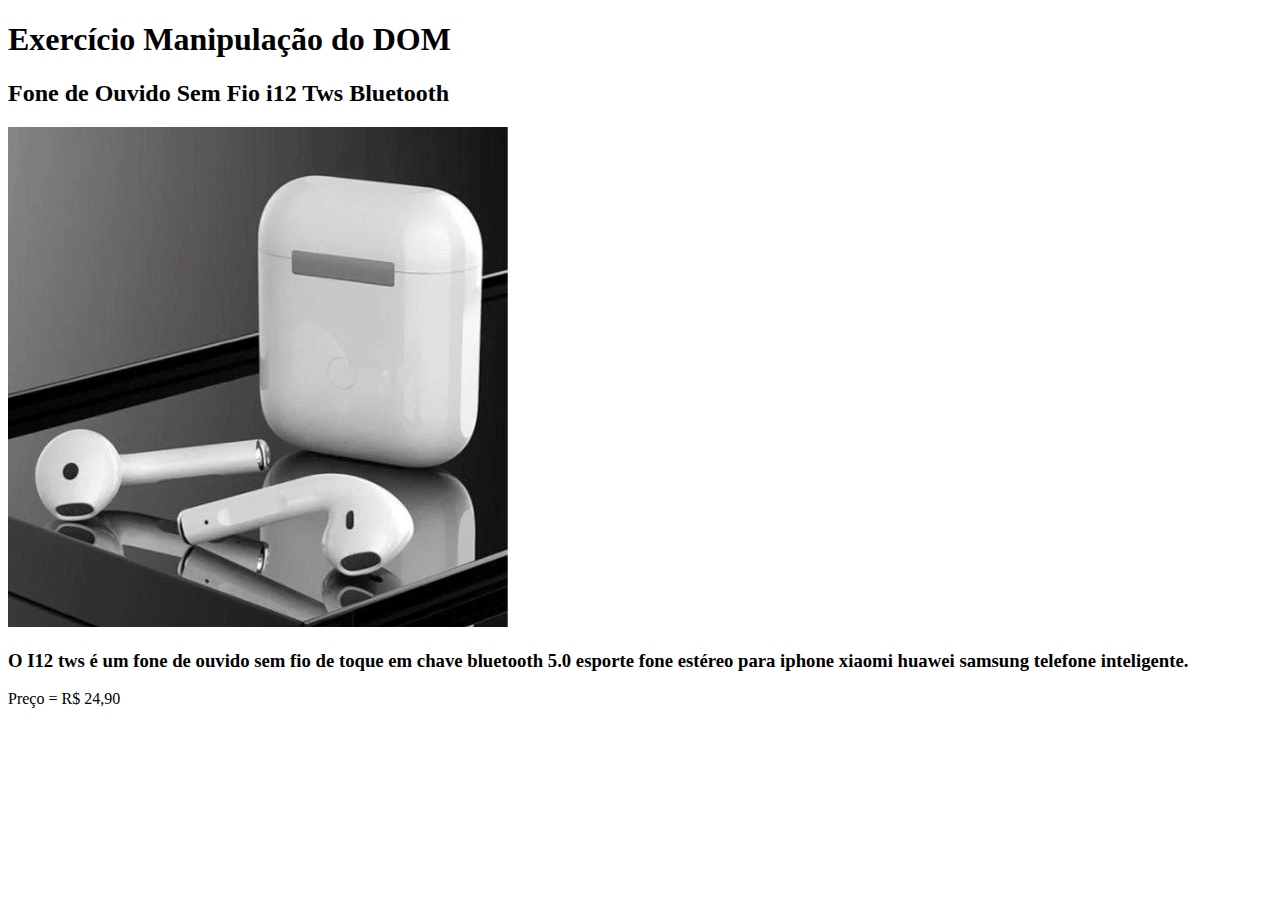
<file: desenv5.3js/index.html>
<!DOCTYPE html>
<html lang="pt-br">
<head>
    <meta charset="UTF-8">
    <meta name="viewport" content="width=device-width, initial-scale=1.0">
    <script src="./script.js" defer></script>
    <title>Criando Elementos no Dom</title>
</head>
<body>
    <header>
        
    </header>
    <section class="principal">

    </section>
    
</body>
</html>
</file>
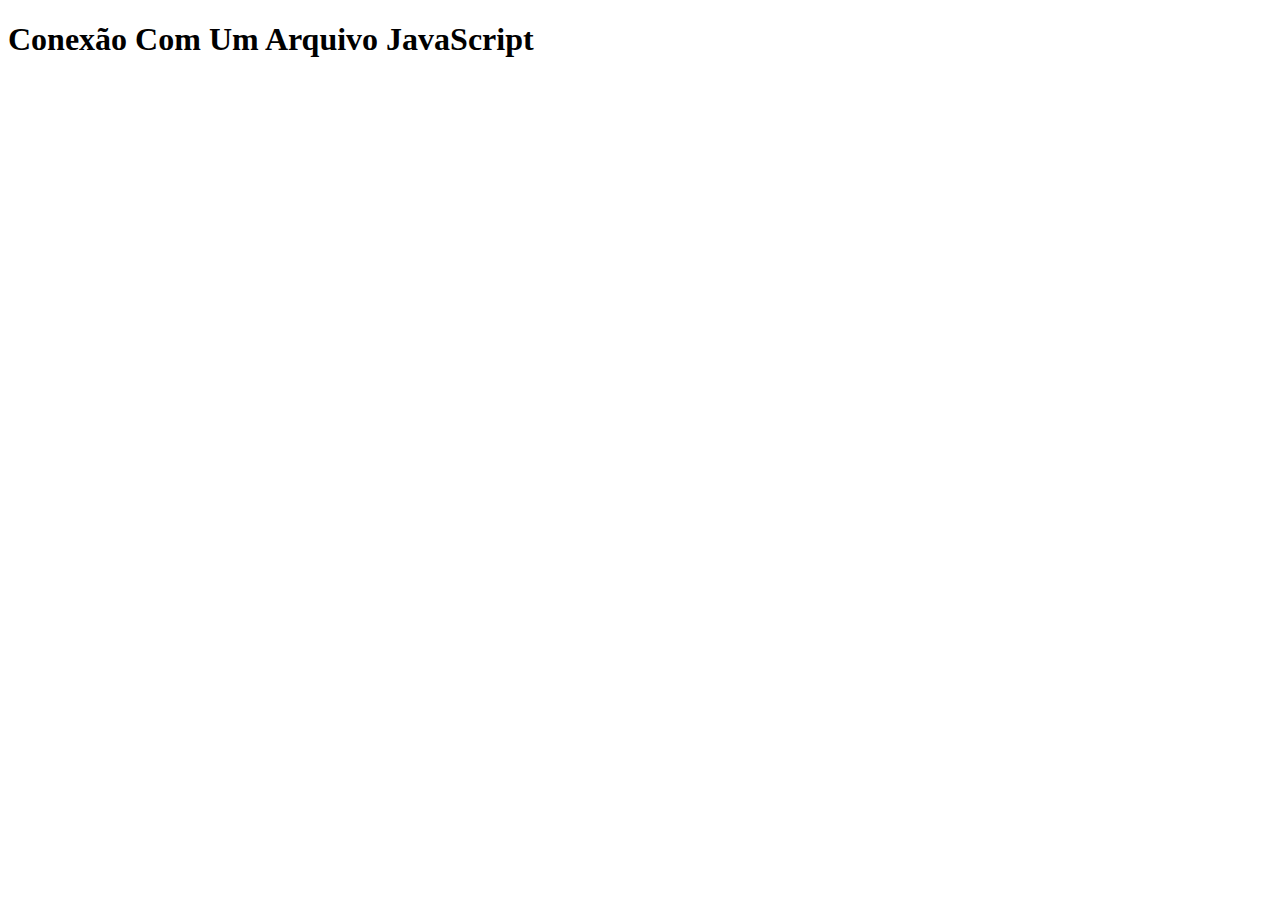
<file: desnev4js/index.html>
<!DOCTYPE html>
<html lang="pt-br">
<head>
    <meta charset="UTF-8">
    <meta name="viewport" content="width=device-width, initial-scale=1.0">
    <script src="./script.js" defer></script>
    <title>Desenvolvimento 4 JavaScript</title>
</head>
<body>
    <h1>Conexão Com Um Arquivo JavaScript</h1>
</body>
</html>
</file>
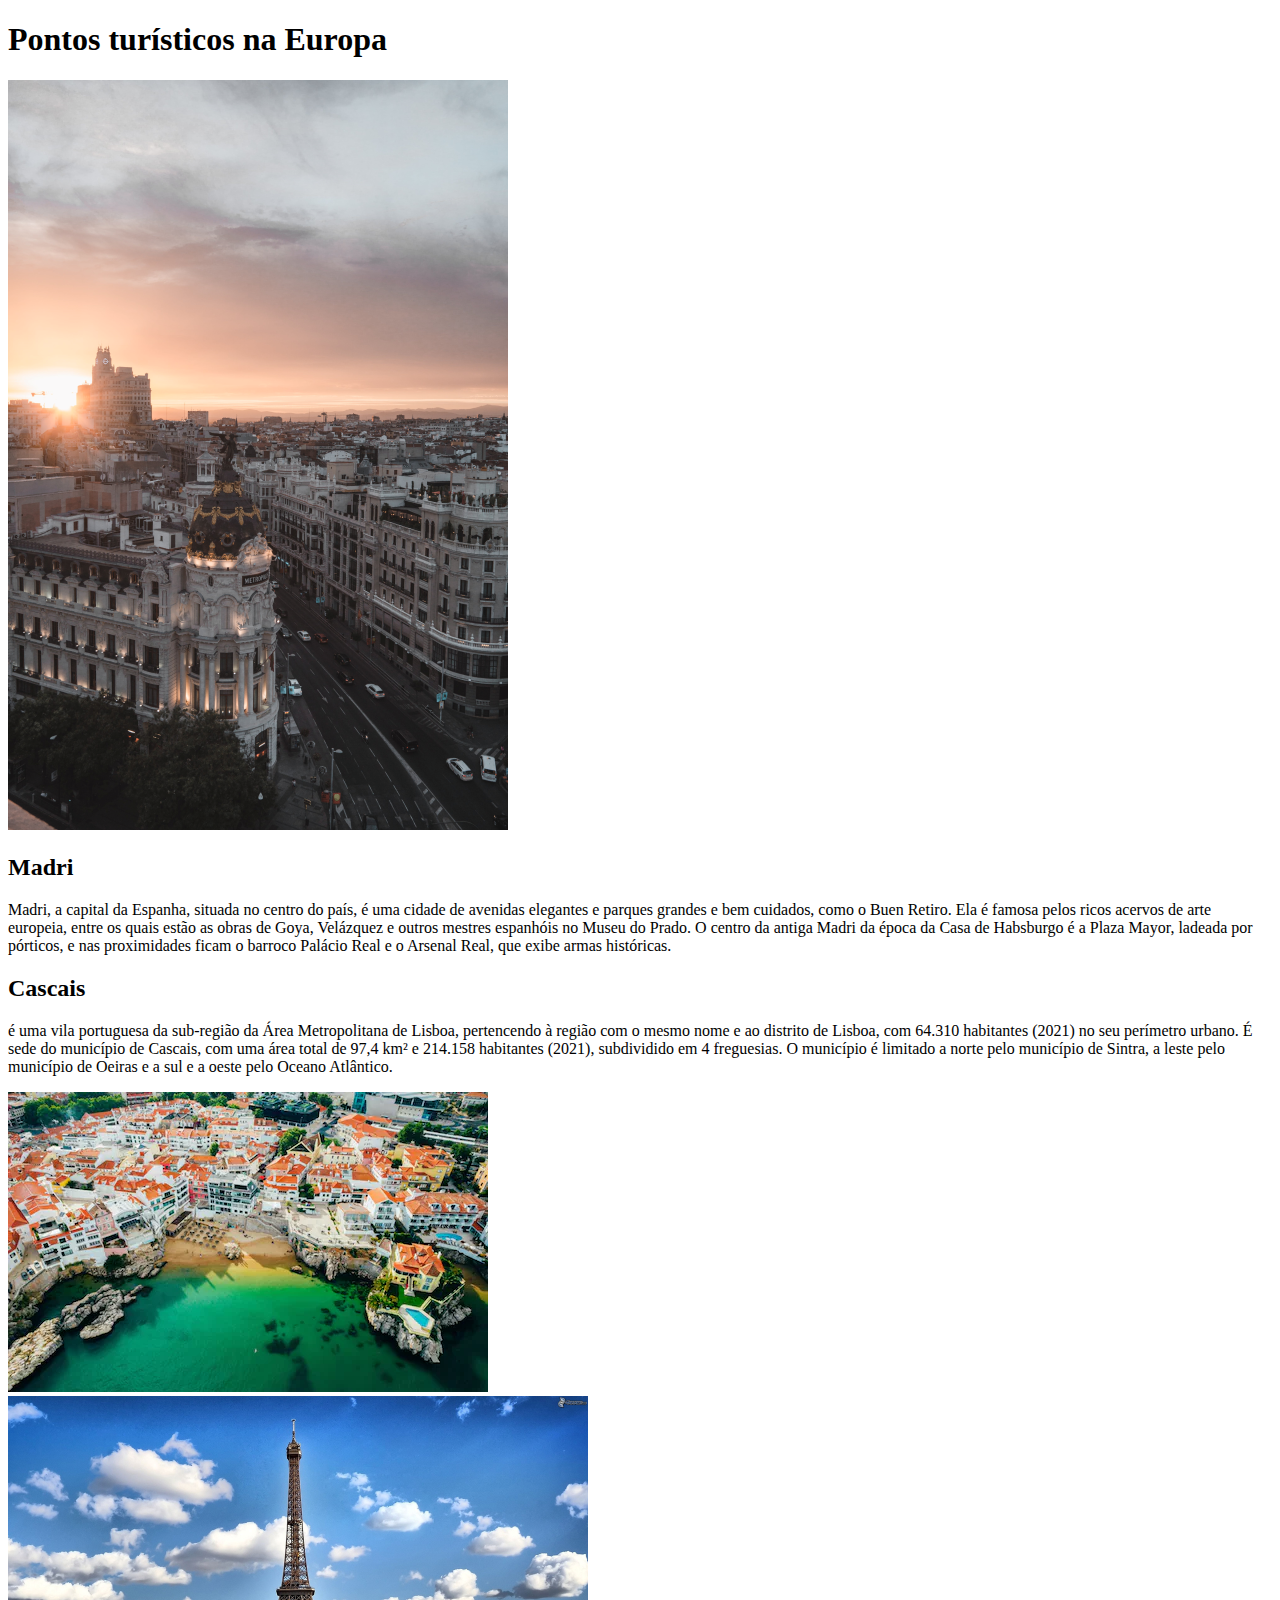
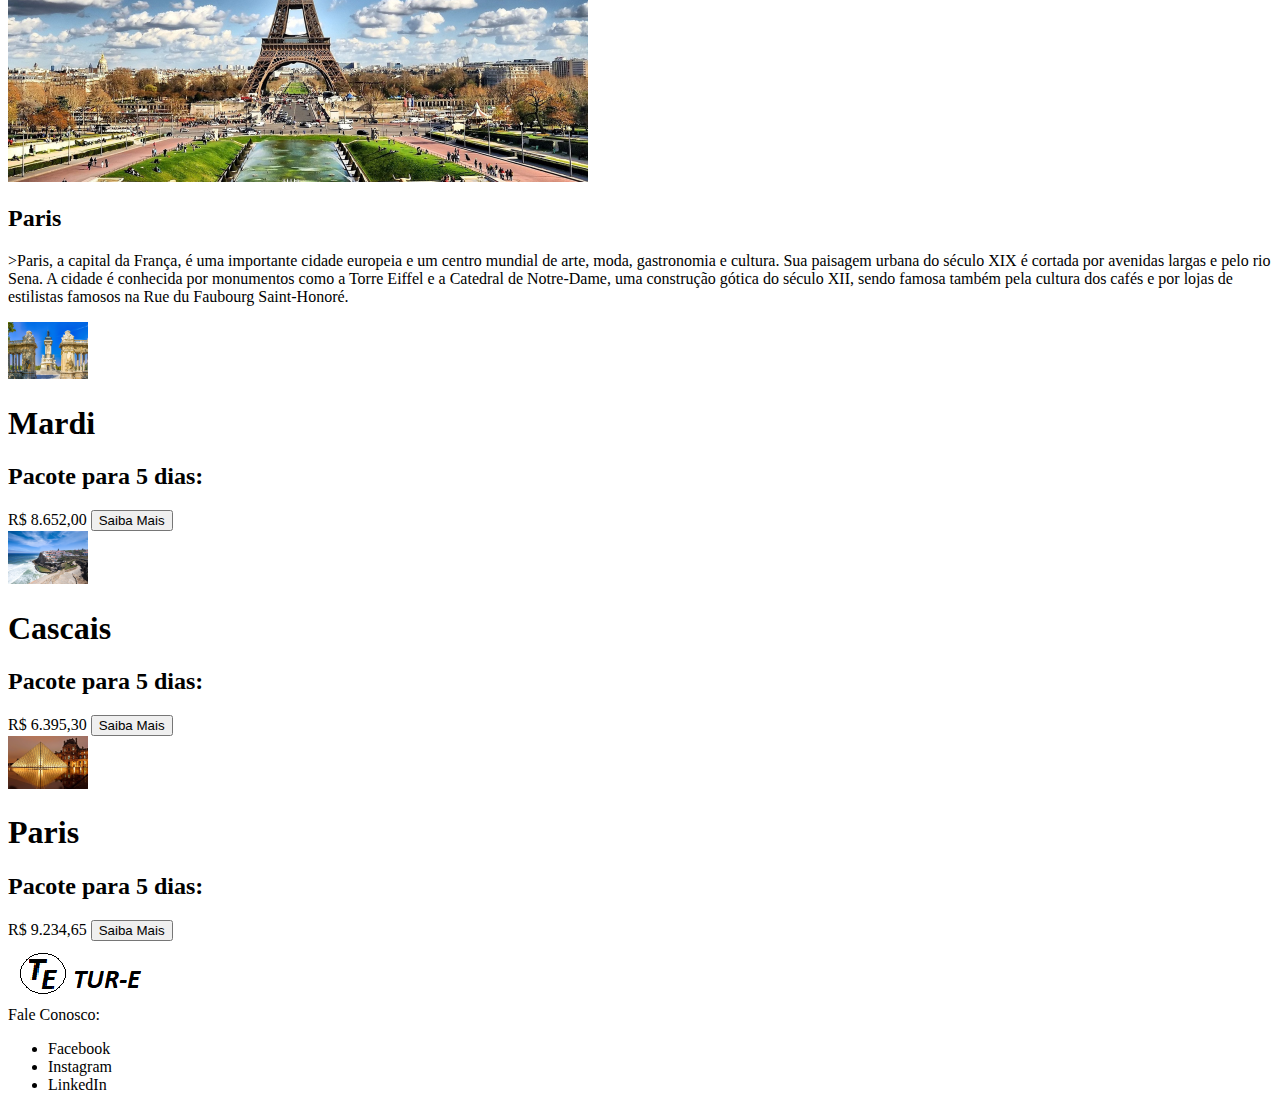
<file: desenv_2.html>
<!DOCTYPE html>
<html lang="PT-BR">
<head>
    <meta charset="UTF-8">
    <meta name="viewport" content="width=device-width, initial-scale=1.0">
    <title>Turismo Europa</title>
</head>
<body>
    <header>
        <h1>Pontos turísticos na Europa</h1>
    </header>
    <section>
        <div>
            <img src="imagens/imagem_madri.png" alt="Madri">
        </div>
        <div>
            <h2>Madri</h2>
            <p>Madri, a capital da Espanha, situada no centro do país, é uma cidade de avenidas elegantes e parques
            grandes e bem cuidados, como o Buen Retiro. Ela é famosa pelos ricos acervos de arte europeia, entre
            os quais estão as obras de Goya, Velázquez e outros mestres espanhóis no Museu do Prado. O centro da
            antiga Madri da época da Casa de Habsburgo é a Plaza Mayor, ladeada por pórticos, e nas proximidades
            ficam o barroco Palácio Real e o Arsenal Real, que exibe armas históricas.
            </p>
        </div>
    </section>
    <section>
        <div>
            <h2>Cascais</h2>
            <p> é uma vila portuguesa da sub-região da Área Metropolitana de Lisboa, pertencendo à região com
            o mesmo nome e ao distrito de Lisboa, com 64.310 habitantes (2021) no seu perímetro urbano.
            É sede do município de Cascais, com uma área total de 97,4 km² e 214.158 habitantes (2021),
            subdividido em 4 freguesias. O município é limitado a norte pelo município de Sintra, a leste pelo
            município de Oeiras e a sul e a oeste pelo Oceano Atlântico.
            </p>
        </div>
        <div>
            <img src="imagens/imagem_cascais.png" alt="Cascais">
        </div>
    </section>
    <section>

        <div>
            <img src="imagens/imagem_paris.png" alt="Paris">
        </div>
        <div>
            <h2>Paris</h2>
            <p>>Paris, a capital da França, é uma importante cidade europeia e um centro mundial de arte, moda,
            gastronomia e cultura. Sua paisagem urbana do século XIX é cortada por avenidas largas e pelo rio
            Sena. A cidade é conhecida por monumentos como a Torre Eiffel e a Catedral de Notre-Dame, uma
            construção gótica do século XII, sendo famosa também pela cultura dos cafés e por lojas de estilistas
            famosos na Rue du Faubourg Saint-Honoré.
            </p> 
        </div>
    </section>
    <section>
        <div class="card">
            <img src="imagens/mini_madri.png" alt="img_pqna_madri">
            <div>
                <h1>Mardi</h1>
                <h2>Pacote para 5 dias:</h2>
                <span>R$ 8.652,00</span>
                <button>Saiba Mais</button>
            </div>
        </div>
        <div class="card">
            <img src="imagens/mini_cascais.png" alt="img_pqna_cascais">
            <div>
                <h1>Cascais</h1>
                <h2>Pacote para 5 dias:</h2>
                <span>R$ 6.395,30</span>
                <button>Saiba Mais</button>
            </div>
        </div>
        <div class="card">
            <img src="imagens/mini_paris.png" alt="img_pqna_paris">
            <div>
                <h1>Paris</h1>
                <h2>Pacote para 5 dias:</h2>
                <span>R$ 9.234,65</span>
                <button>Saiba Mais</button>
            </div>
        </div>
    </section>
    <footer>
        <div>
            <img src="imagens/logo_tur.png" alt="logo">
        </div>
        <span>Fale Conosco:</span>
        <ul>
            <li>Facebook</li>
            <li>Instagram</li>
            <li>LinkedIn</li>
        </ul>
    </footer>
</body>
</html>
</file>
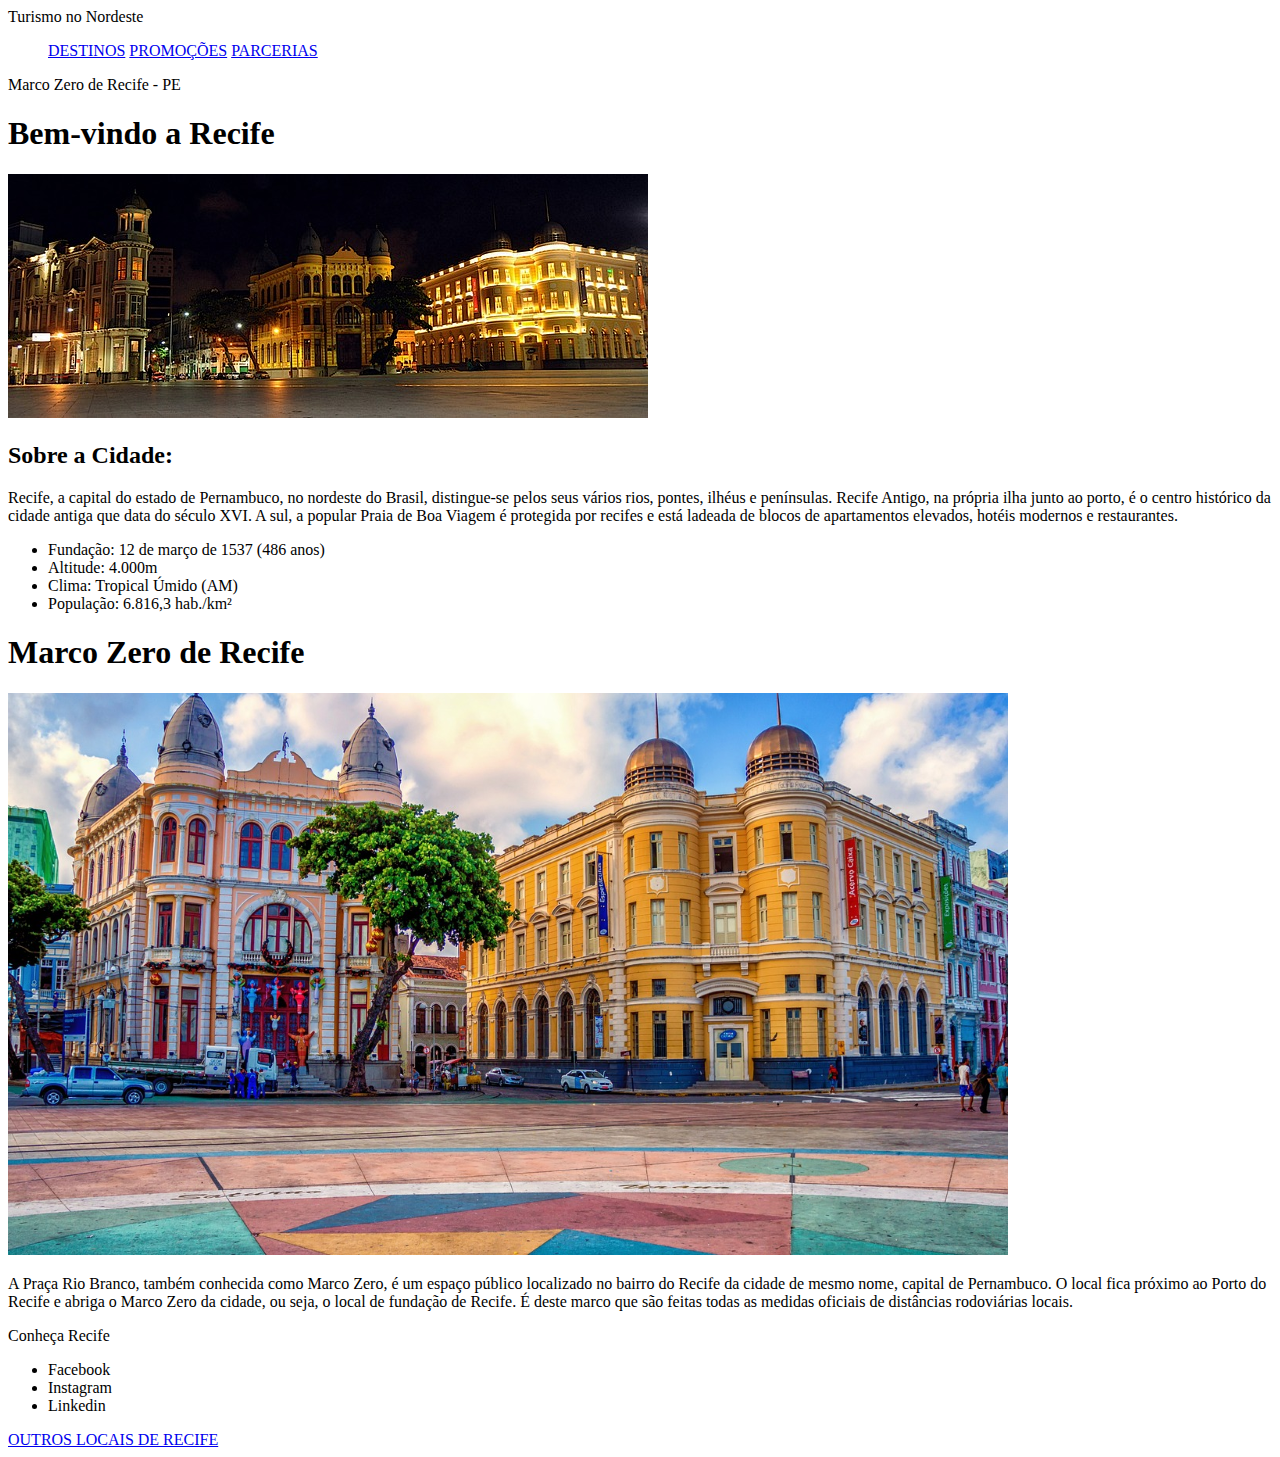
<file: desenv_3.html>
<!DOCTYPE html>
<html lang="pt-br">
<head>
  <meta charset="UTF-8">
  <meta http-equiv="X-UA-Compatible" content="IE=edge">
  <meta name="viewport" content="width=device-width, initial-scale=1.0">
  <title>Marco Zero - Recife</title>
</head>
<body>
  <nav>
    <span>Turismo no Nordeste</span>
    <div id="naveg">
        <ul>
            <a href="destinos">DESTINOS</a>
            <a href="promocoes">PROMOÇÕES</a>
            <a href="parcerias">PARCERIAS</a>
        </ul>
    </div>    
</nav>
  <header>
    <span>Marco Zero de Recife - PE</span>
  </header>
  <main>
    <h1>Bem-vindo a Recife</h1>
    <section>
      <img src="imagens/recife_noite.jpg" alt="img_recife_principal">
      <h2>Sobre a Cidade:</h2>
      <p>Recife, a capital do estado de Pernambuco, no nordeste do Brasil, distingue-se pelos seus vários rios,
        pontes, ilhéus e penínsulas. Recife Antigo, na própria ilha junto ao porto, é o centro histórico da cidade
        antiga que data do século XVI. A sul, a popular Praia de Boa Viagem é protegida por recifes e está ladeada
        de blocos de apartamentos elevados, hotéis modernos e restaurantes.
      </p>
      <ul>
        <li>Fundação: 12 de março de 1537 (486 anos)</li>
        <li>Altitude: 4.000m</li>
        <li>Clima: Tropical Úmido (AM)</li>
        <li>População: 6.816,3 hab./km²</li>
      </ul>
    </section>
    <section>
      <div>
        <h1>Marco Zero de Recife</h1>
        <img src="imagens/marco_zero_recife.png" alt="img_marco_zero">
      </div>
      <div>
        <p>
          A Praça Rio Branco, também conhecida como Marco Zero, é um espaço público localizado no bairro do Recife da
          cidade de mesmo nome, capital de Pernambuco. O local fica próximo ao Porto do Recife e abriga o Marco Zero da
          cidade, ou seja, o local de fundação de Recife. É deste marco que são feitas todas as medidas oficiais de distâncias rodoviárias locais.
        </p>
      </div>
    </section>
  </main>
  <footer>
    <span>Conheça Recife</span>
    <ul>
      <li>Facebook</li>
      <li>Instagram</li>
      <li>Linkedin</li>
    </ul>
    <a href="desenv_4.html">OUTROS LOCAIS DE RECIFE</a>
  </footer>
</body>
</html>
</file>
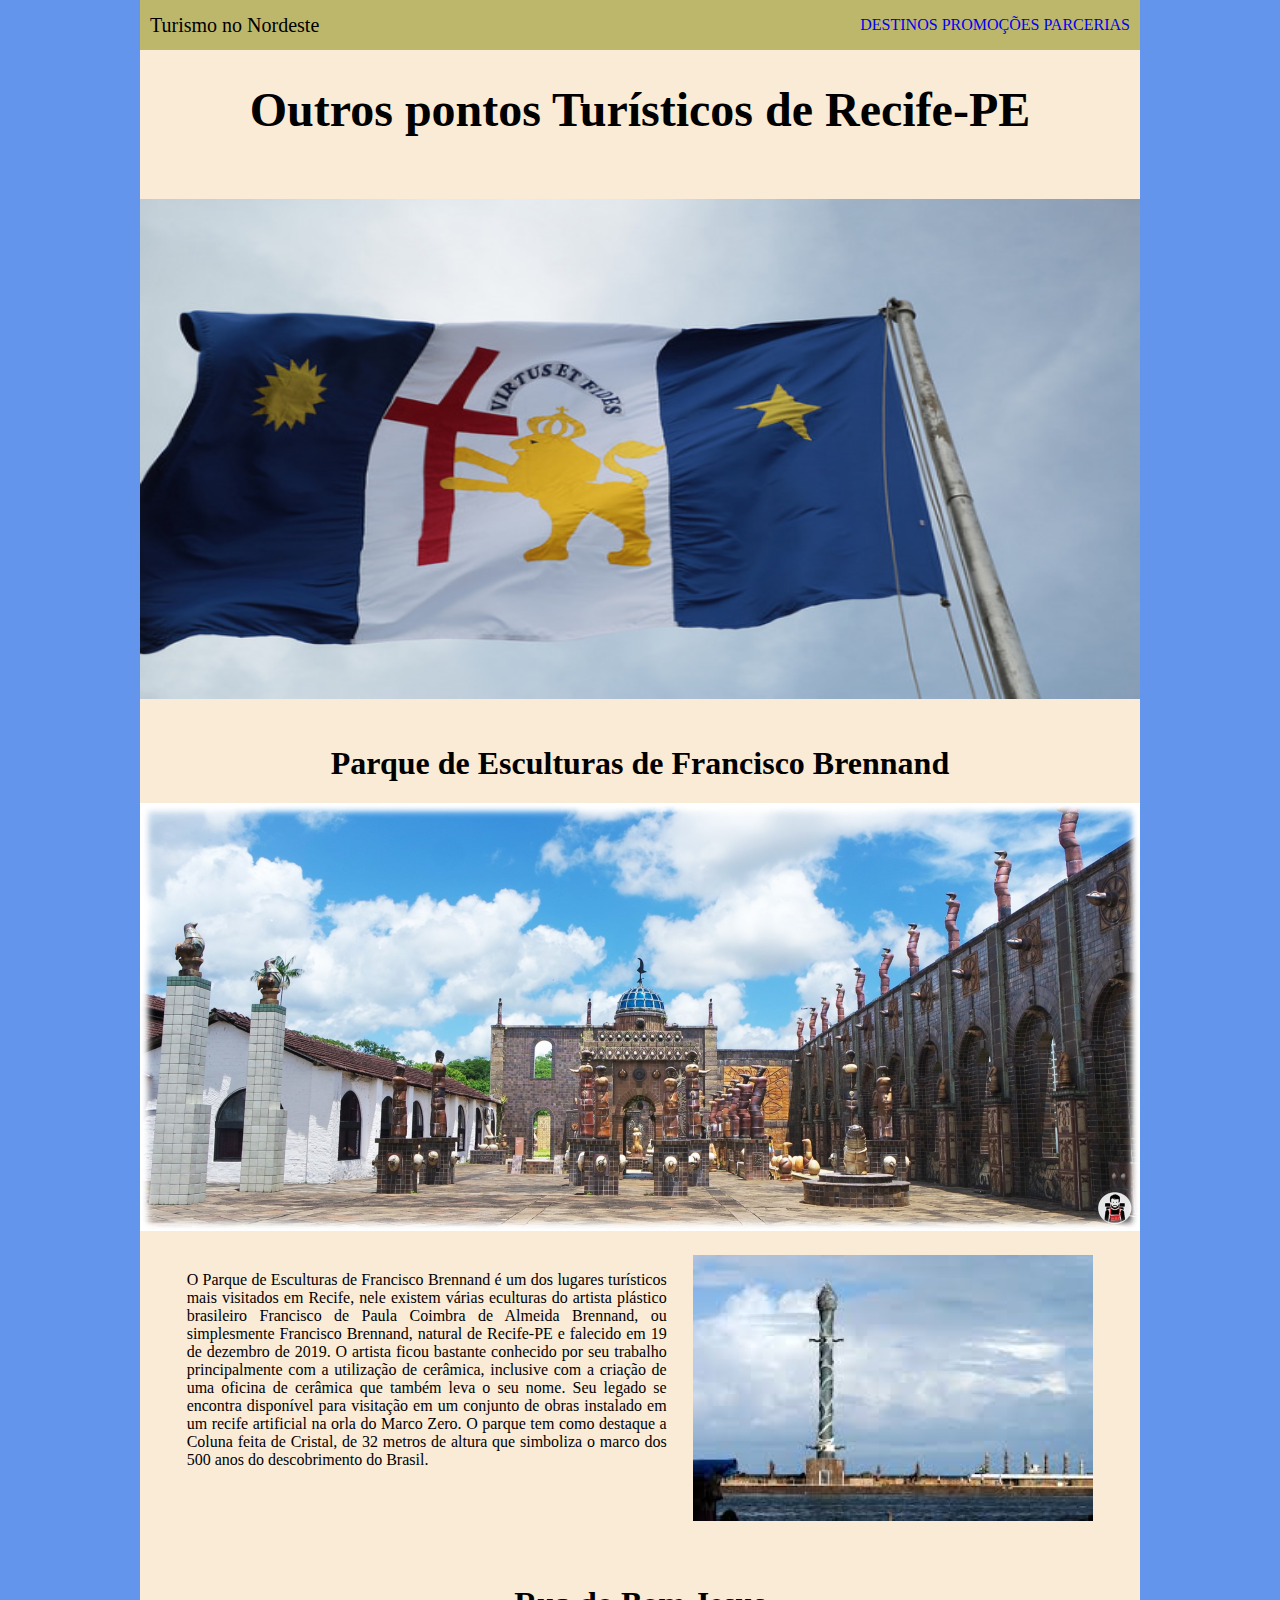
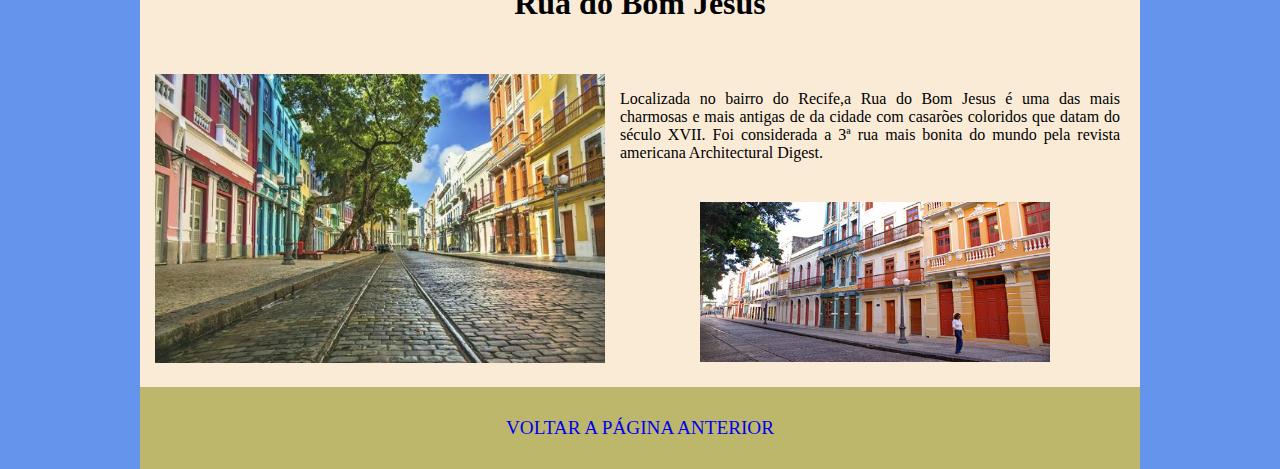
<file: desenv_4.html>
<!DOCTYPE html>
<html lang="pt-br">
<head>
    <meta charset="UTF-8">
    <meta name="viewport" content="width=device-width, initial-scale=1.0">
    <title>Outros Pontos Turísticos Recife</title>
    <link rel="stylesheet" href="./styles.css">
</head>
<body>
    <nav>
        <span>Turismo no Nordeste</span>
        <div id="naveg">
            <ul>
                <a href="destinos">DESTINOS</a>
                <a href="promocoes">PROMOÇÕES</a>
                <a href="parcerias">PARCERIAS</a>
            </ul>
        </div>    
    </nav>
    <header>
        <div id="titulo">
            <h1>Outros pontos Turísticos de Recife-PE</h1>
        </div>    
        <img src="imagens/bandeira_recife.png" alt="bandeira">
    </header>
    <main>
        <div class="div1">
            <h1>Parque de Esculturas de Francisco Brennand</h1>
            <div id="img_parq">
                <img src="imagens/oficina_f.brennand.png" alt="oficina">
            </div>
        </div>    
        <div class="div2">   
            <div id="tex">    
                <p>
                    O Parque de Esculturas de Francisco Brennand é um dos lugares turísticos mais visitados em Recife,
                    nele existem várias eculturas do artista plástico brasileiro Francisco de Paula Coimbra de Almeida
                    Brennand, ou simplesmente Francisco Brennand, natural de Recife-PE e falecido em 19 de dezembro de
                    2019. O artista ficou bastante conhecido por seu trabalho principalmente com a utilização de cerâmica,
                    inclusive com a criação de uma oficina de cerâmica que também leva o seu nome. Seu legado se encontra
                    disponível para visitação em um conjunto de obras instalado em um recife artificial na orla do Marco
                    Zero.
                    O parque tem como destaque a Coluna feita de Cristal, de 32 metros de altura que simboliza o marco
                    dos 500 anos do descobrimento do Brasil.
                </p>
            </div>    
            <div id="img_torre">
                <img src="imagens/parque_f.brennand.png" alt="parque">
            </div>      
        </div>
        <div class="div3">
            <h1>Rua do Bom Jesus</h1>
            <div class="bloco">
                <div id="img_rua">
                    <img src="imagens/rua_bom_Jesus.png" alt="img_rua.1">
                </div>
                <div id="txt_rua">
                    <p>
                    Localizada no bairro do Recife,a Rua do Bom Jesus é uma das mais charmosas e mais antigas de da cidade
                    com casarões coloridos que datam do século XVII. Foi considerada a 3ª rua mais bonita do mundo pela
                    revista americana Architectural Digest.
                    </p>
                    <img src="imagens/rua.bom.jesus.jpg" alt="img_rua.2">
                </div>    
            </div>
        </div>
    </main>
    <footer>
        <a href="desenv_3.html">VOLTAR A PÁGINA ANTERIOR</a>
    </footer>
    
</body>
</html>
</file>
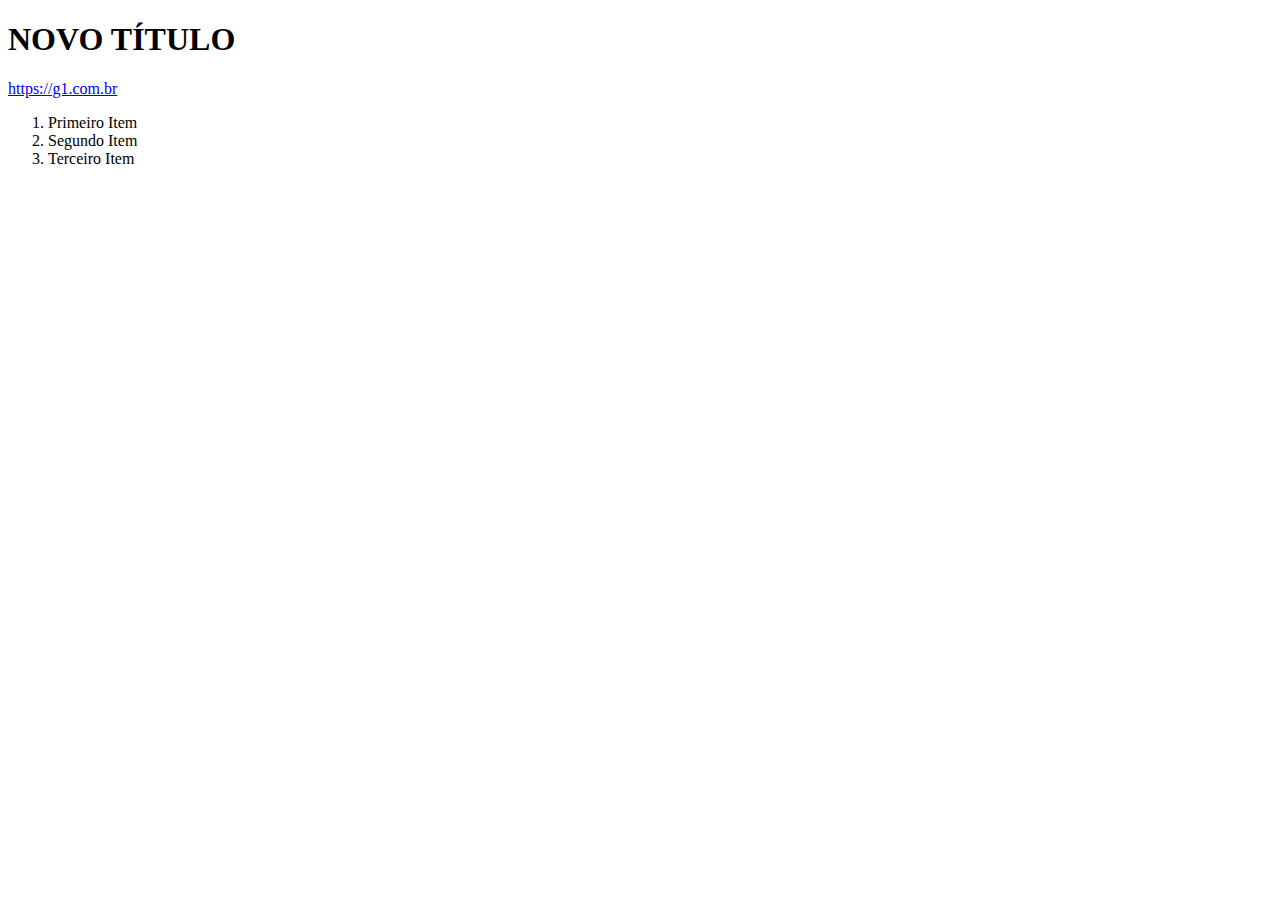
<file: desenv5js/index_js5.html>
<!DOCTYPE html>
<html lang="pt-br">
<head>
    <meta charset="UTF-8">
    <meta name="viewport" content="width=device-width, initial-scale=1.0">
    <script src="./script_js5.js" defer></script>
    <title>Elementos Dom</title>
</head>
<body>
    <h1 id="titulo">

    </h1>

    <ul></ul>

    <a href="https://prozeducacao.com.br"></a>

    <ol id="lista-ordenada">
        
    </ol>

</body>
</html>
</file>
<file: styles.css>
body{
    max-width: 1000px;
    margin: auto;
    background-color:cornflowerblue
}

nav{
    display: flex;
    justify-content: space-between;
    align-items: center;
    background-color: darkkhaki;
    span{
        font-size: 20px;
        margin-left: 10px;
    }
    #naveg{
        display: flex;
        margin-right: 10px;
        a{
           text-decoration: none;
        }   
    }
}

header{
    text-align: center;
    margin-bottom: auto;
    background-color: antiquewhite;
    #titulo{
        font-family: 'Times New Roman', Times, serif;
        font-size: 24px;
        display: flex;
        align-items:center;
        justify-content: space-around;
    }
    img{
       text-align: center;
       width: 1000px;
       height: 500px;
       padding-top: 10px;
       margin-top: 20px;

    }
}
.div1{
    padding-top: 20px;
    background-color: antiquewhite;
    h1{
        text-align: center;
    }
    #img_parq{
        width: 100px;
    }
}

.div2{
    display: flex;
    justify-content: space-evenly;
    padding: 20px;
    background-color: antiquewhite;
    #tex{
        display: flex;
        width: 50%;
        text-align: justify;
    }
    #img_torre{
        align-items: flex-start;
    }
}

.div3{
    background-color: antiquewhite;
    justify-content: space-around;
    padding-top: 20px;
    h1{
        text-align: center;
        margin-top: 20px;
    }
    .bloco{
        padding-top: 30px;
        display: flex;
        justify-content: space-between;
        
    }
    #txt_rua{
        display: grid;
        width: 50%;
        text-align: justify;
        margin-right: 20px;
        img{
            height: 160px;
            width: 350px;
            text-align: center;
            margin-left: 80px;
        }
    }
    #img_rua{
        margin: auto;
        margin-bottom: 20px;
        img{
            width: 450px;
        }

        
    }

}

footer{
    padding: 30px;
    background-color: darkkhaki;
    text-align: center;
    a{
      text-decoration: none;
      font-size: larger;
    }
    a:hover{
        color: red;
    }
}
</file>
